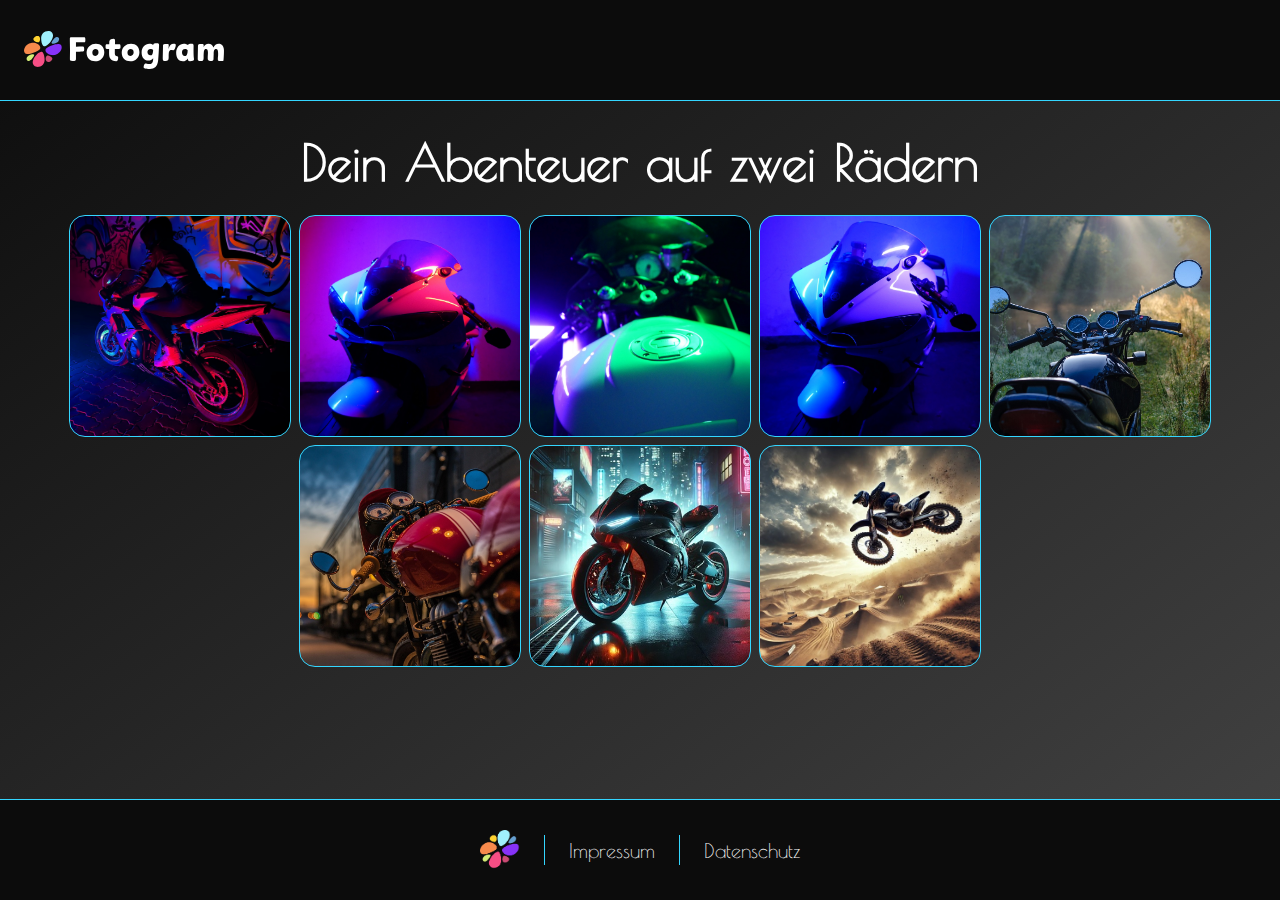
<file: index.html>
<!DOCTYPE html>
<html lang="en">
<head>
    <link rel="icon" type="image/png" href="./img/favicon.png">
    <meta charset="UTF-8">
    <meta name="viewport" content="width=device-width, initial-scale=1.0">
    <link rel="stylesheet" href="./style.css">
    <script src="script.js"></script>
   

    <title>Fotogram</title>
</head>

<body onload="renderImages()">
    <div class="first_div">
        <header>
            <div class="div_header">
                <img class="img_logo" src="./img/Fotogram_Logo.svg" alt="Logo Fotogram">
            </div>
        </header>
    
        <section id="section">
                <h1>Dein Abenteuer auf zwei Rädern</h1>
                <div id="content"></div>
                <div id="overlay" class="div_overlay d_none">
                </div>
        </section>
    
        <footer>
            <img class="logo_footer" src="./img/favicon.png" alt="">
            <div class="footer_separator"></div>
            <a href="impressum.html" target="_blank">Impressum</a>
            <div class="footer_separator"></div>
            <a href="datenschutz.html" target="_blank">Datenschutz</a>
        </footer>
    </div>
    
</body>
</html>
</file>
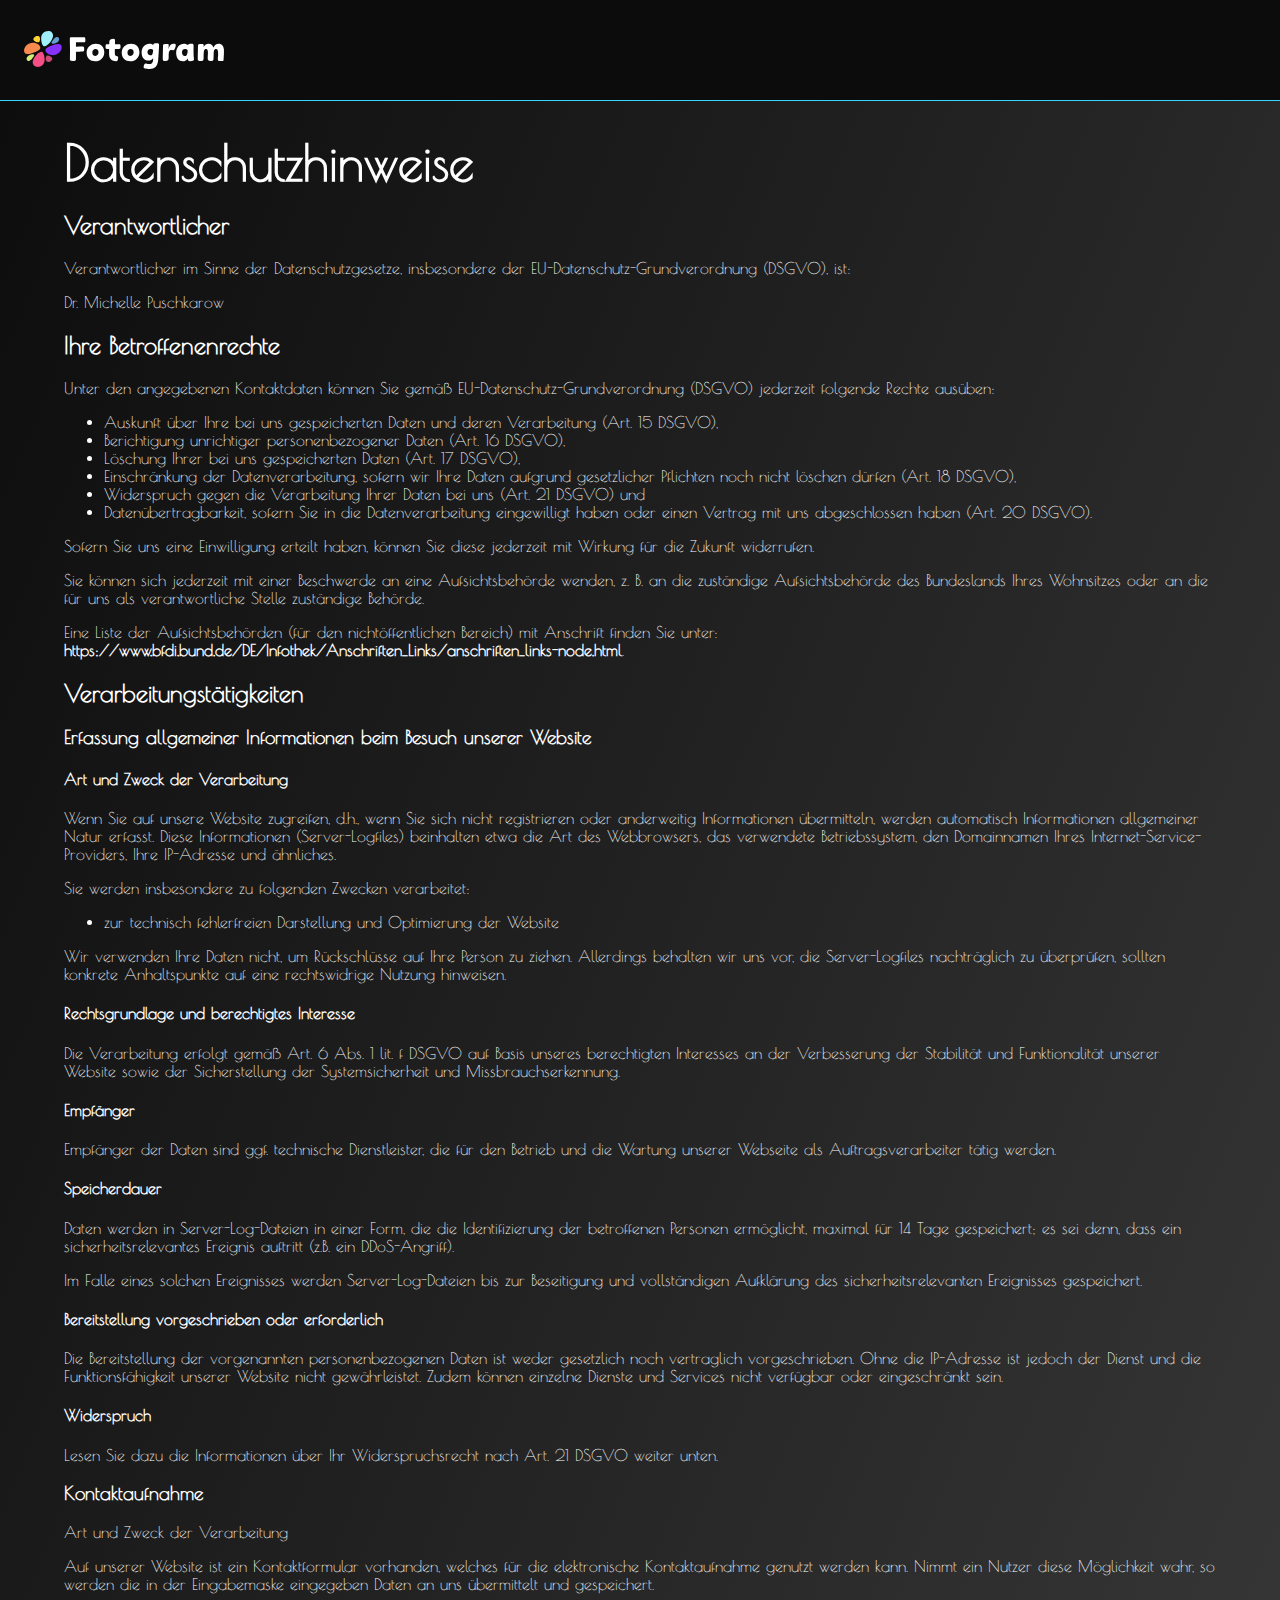
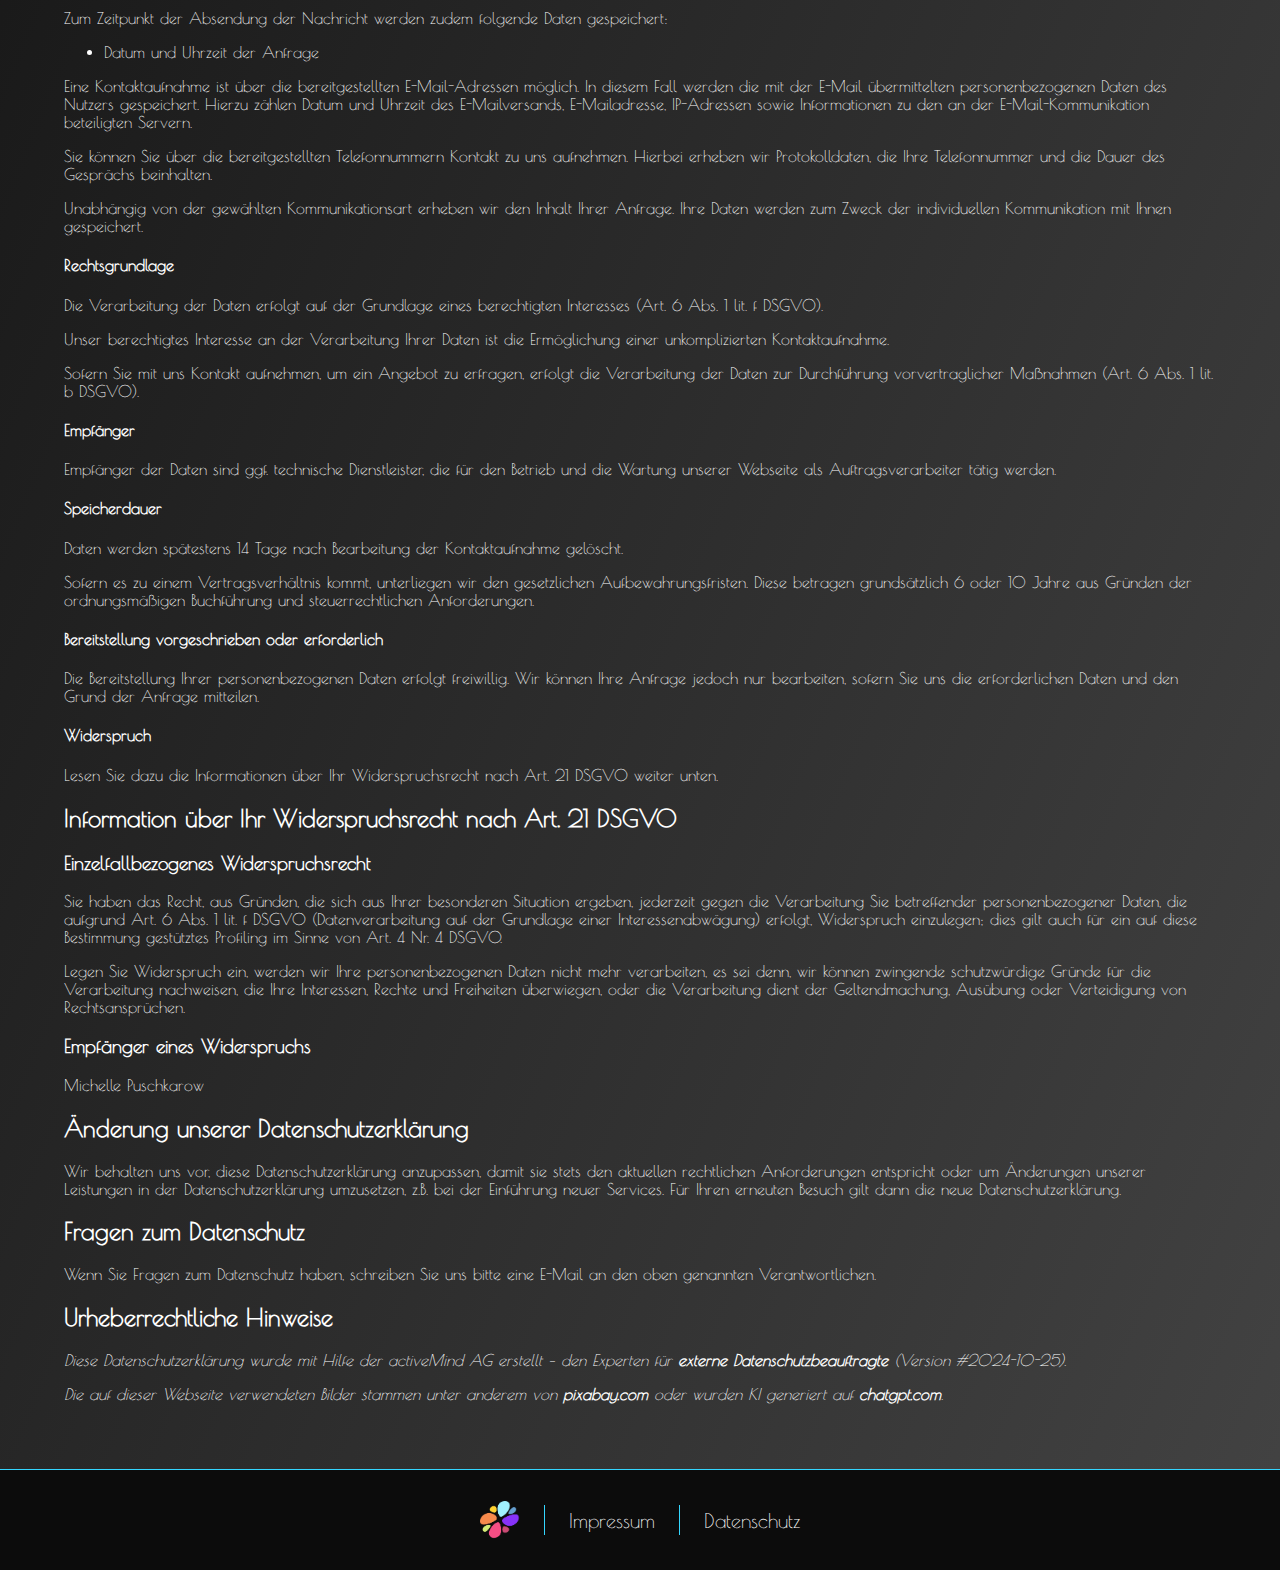
<file: datenschutz.html>
<!DOCTYPE html>
<html lang="en">
<head>
    <link rel="icon" type="image/png" href="./img/favicon.png">
    <meta charset="UTF-8">
    <meta name="viewport" content="width=device-width, initial-scale=1.0">
    <link rel="stylesheet" href="./style.css">
    <script src="script.js"></script>
   

    <title>Fotogram Datenschutz</title>
</head>

<body>
    <div class="first_div">
        <header>
            <div class="div_header">
                <img class="img_logo" src="./img/Fotogram_Logo.svg" alt="Logo Fotogram">
            </div>
        </header>
            <div class="content_add_pages">
                <h1>Datenschutzhinweise</h1>
                <h2>Verantwortlicher</h2>
                
                <p>Verantwortlicher im Sinne der Datenschutzgesetze, insbesondere der EU-Datenschutz-Grundverordnung (DSGVO), ist:</p>
                <p>Dr. Michelle Puschkarow</p>

                <h2>Ihre Betroffenenrechte</h2>
                <p>Unter den angegebenen Kontaktdaten können Sie gemäß EU-Datenschutz-Grundverordnung (DSGVO) jederzeit folgende Rechte ausüben:</p>
                <ul>
                <li>Auskunft über Ihre bei uns gespeicherten Daten und deren Verarbeitung (Art. 15 DSGVO),</li>
                <li>Berichtigung unrichtiger personenbezogener Daten (Art. 16 DSGVO),</li>
                <li>Löschung Ihrer bei uns gespeicherten Daten (Art. 17 DSGVO),</li>
                <li>Einschränkung der Datenverarbeitung, sofern wir Ihre Daten aufgrund gesetzlicher Pflichten noch nicht löschen dürfen (Art. 18 DSGVO),</li>
                <li>Widerspruch gegen die Verarbeitung Ihrer Daten bei uns (Art. 21 DSGVO) und</li>
                <li>Datenübertragbarkeit, sofern Sie in die Datenverarbeitung eingewilligt haben oder einen Vertrag mit uns abgeschlossen haben (Art. 20 DSGVO).</li>
                </ul>
                <p>Sofern Sie uns eine Einwilligung erteilt haben, können Sie diese jederzeit mit Wirkung für die Zukunft widerrufen.</p>
                <p>Sie können sich jederzeit mit einer Beschwerde an eine Aufsichtsbehörde wenden, z. B. an die zuständige Aufsichtsbehörde des Bundeslands Ihres Wohnsitzes oder an die für uns als verantwortliche Stelle zuständige Behörde.</p>
                <p>Eine Liste der Aufsichtsbehörden (für den nichtöffentlichen Bereich) mit Anschrift finden Sie unter: <a class="content_links" href="https://www.bfdi.bund.de/DE/Infothek/Anschriften_Links/anschriften_links-node.html">https://www.bfdi.bund.de/DE/Infothek/Anschriften_Links/anschriften_links-node.html</a>.</p>

                <h2>Verarbeitungstätigkeiten</h2>
                <h3>Erfassung allgemeiner Informationen beim Besuch unserer Website</h3>

                <h4>Art und Zweck der Verarbeitung</h4>
                <p>Wenn Sie auf unsere Website zugreifen, d.h., wenn Sie sich nicht registrieren oder anderweitig Informationen übermitteln, werden automatisch Informationen allgemeiner Natur erfasst. Diese Informationen (Server-Logfiles) beinhalten etwa die Art des Webbrowsers, das verwendete Betriebssystem, den Domainnamen Ihres Internet-Service-Providers, Ihre IP-Adresse und ähnliches.</p>
                <p>Sie werden insbesondere zu folgenden Zwecken verarbeitet:</p>
                <ul>
                <li>zur technisch fehlerfreien Darstellung und Optimierung der Website</li>
                </ul>
                <p>Wir verwenden Ihre Daten nicht, um Rückschlüsse auf Ihre Person zu ziehen. Allerdings behalten wir uns vor, die Server-Logfiles nachträglich zu überprüfen, sollten konkrete Anhaltspunkte auf eine rechtswidrige Nutzung hinweisen.</p>

                <h4>Rechtsgrundlage und berechtigtes Interesse</h4>
                <p>Die Verarbeitung erfolgt gemäß Art. 6 Abs. 1 lit. f DSGVO auf Basis unseres berechtigten Interesses an der Verbesserung der Stabilität und Funktionalität unserer Website sowie der Sicherstellung der Systemsicherheit und Missbrauchserkennung.</p>

                <h4>Empfänger</h4>
                <p>Empfänger der Daten sind ggf. technische Dienstleister, die für den Betrieb und die Wartung unserer Webseite als Auftragsverarbeiter tätig werden.</p>

                <h4>Speicherdauer</h4>
                <p>Daten werden in Server-Log-Dateien in einer Form, die die Identifizierung der betroffenen Personen ermöglicht, maximal für 14 Tage gespeichert; es sei denn, dass ein sicherheitsrelevantes Ereignis auftritt (z.B. ein DDoS-Angriff).</p>
                <p>Im Falle eines solchen Ereignisses werden Server-Log-Dateien bis zur Beseitigung und vollständigen Aufklärung des sicherheitsrelevanten Ereignisses gespeichert.</p>

                <h4>Bereitstellung vorgeschrieben oder erforderlich</h4>
                <p>Die Bereitstellung der vorgenannten personenbezogenen Daten ist weder gesetzlich noch vertraglich vorgeschrieben. Ohne die IP-Adresse ist jedoch der Dienst und die Funktionsfähigkeit unserer Website nicht gewährleistet. Zudem können einzelne Dienste und Services nicht verfügbar oder eingeschränkt sein.</p>

                <h4>Widerspruch</h4>
                <p>Lesen Sie dazu die Informationen über Ihr Widerspruchsrecht nach Art. 21 DSGVO weiter unten.</p>
                <h3>Kontaktaufnahme</h3>
                <p>Art und Zweck der Verarbeitung</p>
                <p>Auf unserer Website ist ein Kontaktformular vorhanden, welches für die elektronische Kontaktaufnahme genutzt werden kann. Nimmt ein Nutzer diese Möglichkeit wahr, so werden die in der Eingabemaske eingegeben Daten an uns übermittelt und gespeichert.</p>
                <p>Zum Zeitpunkt der Absendung der Nachricht werden zudem folgende Daten gespeichert:</p>
                <ul>
                <li>Datum und Uhrzeit der Anfrage</li>
                </ul>
                <p>Eine Kontaktaufnahme ist über die bereitgestellten E-Mail-Adressen möglich. In diesem Fall werden die mit der E-Mail übermittelten personenbezogenen Daten des Nutzers gespeichert. Hierzu zählen Datum und Uhrzeit des E-Mailversands, E-Mailadresse, IP-Adressen sowie Informationen zu den an der E-Mail-Kommunikation beteiligten Servern.</p>
                <p>Sie können Sie über die bereitgestellten Telefonnummern Kontakt zu uns aufnehmen. Hierbei erheben wir Protokolldaten, die Ihre Telefonnummer und die Dauer des Gesprächs beinhalten.</p>
                <p>Unabhängig von der gewählten Kommunikationsart erheben wir den Inhalt Ihrer Anfrage. Ihre Daten werden zum Zweck der individuellen Kommunikation mit Ihnen gespeichert.</p>

                <h4>Rechtsgrundlage</h4>
                <p>Die Verarbeitung der Daten erfolgt auf der Grundlage eines berechtigten Interesses (Art. 6 Abs. 1 lit. f DSGVO).</p>
                <p>Unser berechtigtes Interesse an der Verarbeitung Ihrer Daten ist die Ermöglichung einer unkomplizierten Kontaktaufnahme.</p>
                <p>Sofern Sie mit uns Kontakt aufnehmen, um ein Angebot zu erfragen, erfolgt die Verarbeitung der Daten zur Durchführung vorvertraglicher Maßnahmen (Art. 6 Abs. 1 lit. b DSGVO).</p>

                <h4>Empfänger</h4>
                <p>Empfänger der Daten sind ggf. technische Dienstleister, die für den Betrieb und die Wartung unserer Webseite als Auftragsverarbeiter tätig werden.</p>

                <h4>Speicherdauer</h4>
                <p>Daten werden spätestens 14 Tage nach Bearbeitung der Kontaktaufnahme gelöscht.</p>
                <p>Sofern es zu einem Vertragsverhältnis kommt, unterliegen wir den gesetzlichen Aufbewahrungsfristen. Diese betragen grundsätzlich 6 oder 10 Jahre aus Gründen der ordnungsmäßigen Buchführung und steuerrechtlichen Anforderungen.</p>

                <h4>Bereitstellung vorgeschrieben oder erforderlich</h4>
                <p>Die Bereitstellung Ihrer personenbezogenen Daten erfolgt freiwillig. Wir können Ihre Anfrage jedoch nur bearbeiten, sofern Sie uns die erforderlichen Daten und den Grund der Anfrage mitteilen.</p>
                
                <h4>Widerspruch</h4>
                <p>Lesen Sie dazu die Informationen über Ihr Widerspruchsrecht nach Art. 21 DSGVO weiter unten.</p>
                <h2>Information über Ihr Widerspruchsrecht nach Art. 21 DSGVO</h2>
                <h3>Einzelfallbezogenes Widerspruchsrecht</h3>
                <p>Sie haben das Recht, aus Gründen, die sich aus Ihrer besonderen Situation ergeben, jederzeit gegen die Verarbeitung Sie betreffender personenbezogener Daten, die aufgrund Art. 6 Abs. 1 lit. f DSGVO (Datenverarbeitung auf der Grundlage einer Interessenabwägung) erfolgt, Widerspruch einzulegen; dies gilt auch für ein auf diese Bestimmung gestütztes Profiling im Sinne von Art. 4 Nr. 4 DSGVO.</p>
                <p>Legen Sie Widerspruch ein, werden wir Ihre personenbezogenen Daten nicht mehr verarbeiten, es sei denn, wir können zwingende schutzwürdige Gründe für die Verarbeitung nachweisen, die Ihre Interessen, Rechte und Freiheiten überwiegen, oder die Verarbeitung dient der Geltendmachung, Ausübung oder Verteidigung von Rechtsansprüchen.</p>
                <h3>Empfänger eines Widerspruchs</h3>
                <p class='generator_user_input'>Michelle Puschkarow</p>
                <h2>Änderung unserer Datenschutzerklärung</h2>
                <p>Wir behalten uns vor, diese Datenschutzerklärung anzupassen, damit sie stets den aktuellen rechtlichen Anforderungen entspricht oder um Änderungen unserer Leistungen in der Datenschutzerklärung umzusetzen, z.B. bei der Einführung neuer Services. Für Ihren erneuten Besuch gilt dann die neue Datenschutzerklärung.</p>
                <h2>Fragen zum Datenschutz</h2>
                <p>Wenn Sie Fragen zum Datenschutz haben, schreiben Sie uns bitte eine E-Mail an den oben genannten Verantwortlichen.</p>
                <h2>Urheberrechtliche Hinweise</h2>
                <p><em>Diese Datenschutzerklärung wurde mit Hilfe der activeMind AG erstellt – den Experten für <a class="content_links" href="https://www.activemind.de/datenschutz/datenschutzbeauftragter/" target="_blank" rel="noopener dofollow">externe Datenschutzbeauftragte</a> (Version #2024-10-25).</em></p>
                <p><em>Die auf dieser Webseite verwendeten Bilder stammen unter anderem von <a class="content_links" href="https://pixabay.com/de/" target="_blank" rel="noopener dofollow">pixabay.com</a> oder wurden KI generiert auf <a class="content_links" href="https://chatgpt.com/" target="_blank" rel="noopener dofollow">chatgpt.com</a>.</em></p>
          </div>
            <footer>
                <img class="logo_footer" src="./img/favicon.png" alt="">
                <div class="footer_separator"></div>
                <a href="impressum.html" target="_blank">Impressum</a>
                <div class="footer_separator"></div>
                <a href="datenschutz.html" target="_blank">Datenschutz</a>
            </footer>
    </div>
   
</body>
</html>
</file>
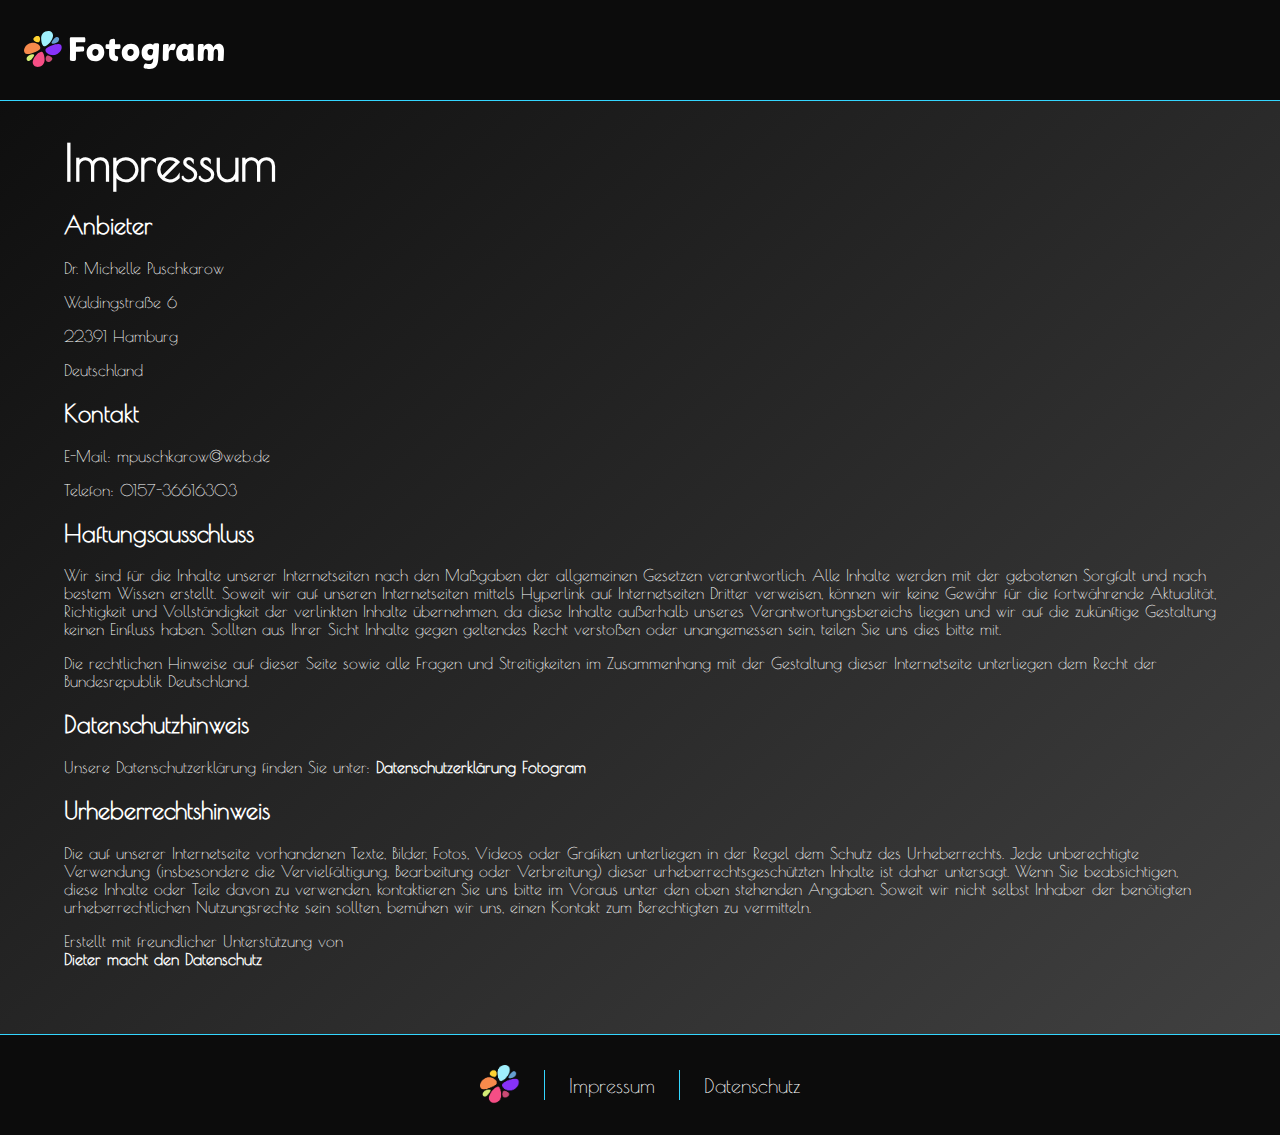
<file: impressum.html>
<!DOCTYPE html>
<html lang="en">
<head>
    <link rel="icon" type="image/png" href="./img/favicon.png">
    <meta charset="UTF-8">
    <meta name="viewport" content="width=device-width, initial-scale=1.0">
    <link rel="stylesheet" href="./style.css">
    <script src="script.js"></script>
   

    <title>Fotogram Impressum</title>
</head>

<body>
    <div class="first_div">
        <header>
            <div class="div_header">
                <img class="img_logo" src="./img/Fotogram_Logo.svg" alt="Logo Fotogram">
            </div>
        </header>
        
        <div class="content_add_pages">
            
            <h1>Impressum</h1>
            <h2><span>Anbieter</span></h2>
            <p>Dr. Michelle Puschkarow</p>
            <p>Waldingstraße 6
               <p>22391 Hamburg</p>
                <p>Deutschland</p>
            </p>
           
            <h2><span>Kontakt</span></h2>
            <p>E-Mail: mpuschkarow@web.de</p>
            <p>Telefon: 0157-36616303</p>
            
            <h2><span>Haftungsausschluss</span></h2>
            <p>Wir sind für die Inhalte unserer Internetseiten nach den Maßgaben der allgemeinen Gesetzen verantwortlich.
              Alle Inhalte werden mit der gebotenen Sorgfalt und nach bestem Wissen erstellt. 
              Soweit wir auf unseren Internetseiten mittels Hyperlink auf Internetseiten Dritter verweisen, können wir keine Gewähr für die fortwährende Aktualität, Richtigkeit und Vollständigkeit der verlinkten Inhalte übernehmen, da diese Inhalte außerhalb unseres Verantwortungsbereichs liegen und wir auf die zukünftige Gestaltung keinen Einfluss haben. 
              Sollten aus Ihrer Sicht Inhalte gegen geltendes Recht verstoßen oder unangemessen sein, teilen Sie uns dies bitte mit.</p>
            <p>Die rechtlichen Hinweise auf dieser Seite sowie alle Fragen und Streitigkeiten im Zusammenhang mit der Gestaltung dieser Internetseite unterliegen dem Recht der Bundesrepublik Deutschland.</p>
            
            <h2><span>Datenschutzhinweis</span></h2>
            <p>Unsere Datenschutzerklärung finden Sie unter: <a class="content_links" href="datenschutz.html" target="_blank">Datenschutzerklärung Fotogram</a></p>
            
            <h2><span>Urheberrechtshinweis</span></h2>
            <p>Die auf unserer Internetseite vorhandenen Texte, Bilder, Fotos, Videos oder Grafiken unterliegen in der Regel dem Schutz des Urheberrechts. 
              Jede unberechtigte Verwendung (insbesondere die Vervielfältigung, Bearbeitung oder Verbreitung) dieser urheberrechtsgeschützten Inhalte ist daher untersagt. 
              Wenn Sie beabsichtigen, diese Inhalte oder Teile davon zu verwenden, kontaktieren Sie uns bitte im Voraus unter den oben stehenden Angaben. 
              Soweit wir nicht selbst Inhaber der benötigten urheberrechtlichen Nutzungsrechte sein sollten, bemühen wir uns, einen Kontakt zum Berechtigten zu vermitteln.</p>
              
            <p>Erstellt mit freundlicher Unterstützung von <a class="content_links" href="https://www.dieter-datenschutz.de/" target="_blank"><br>Dieter macht den Datenschutz</a></p> 
        </div>

        <footer>
            <img class="logo_footer" src="./img/favicon.png" alt="">
            <div class="footer_separator"></div>
            <a href="impressum.html" target="_blank">Impressum</a>
            <div class="footer_separator"></div>
            <a href="datenschutz.html" target="_blank">Datenschutz</a>
        </footer>
 </div>
    
</body>
</html>
</file>
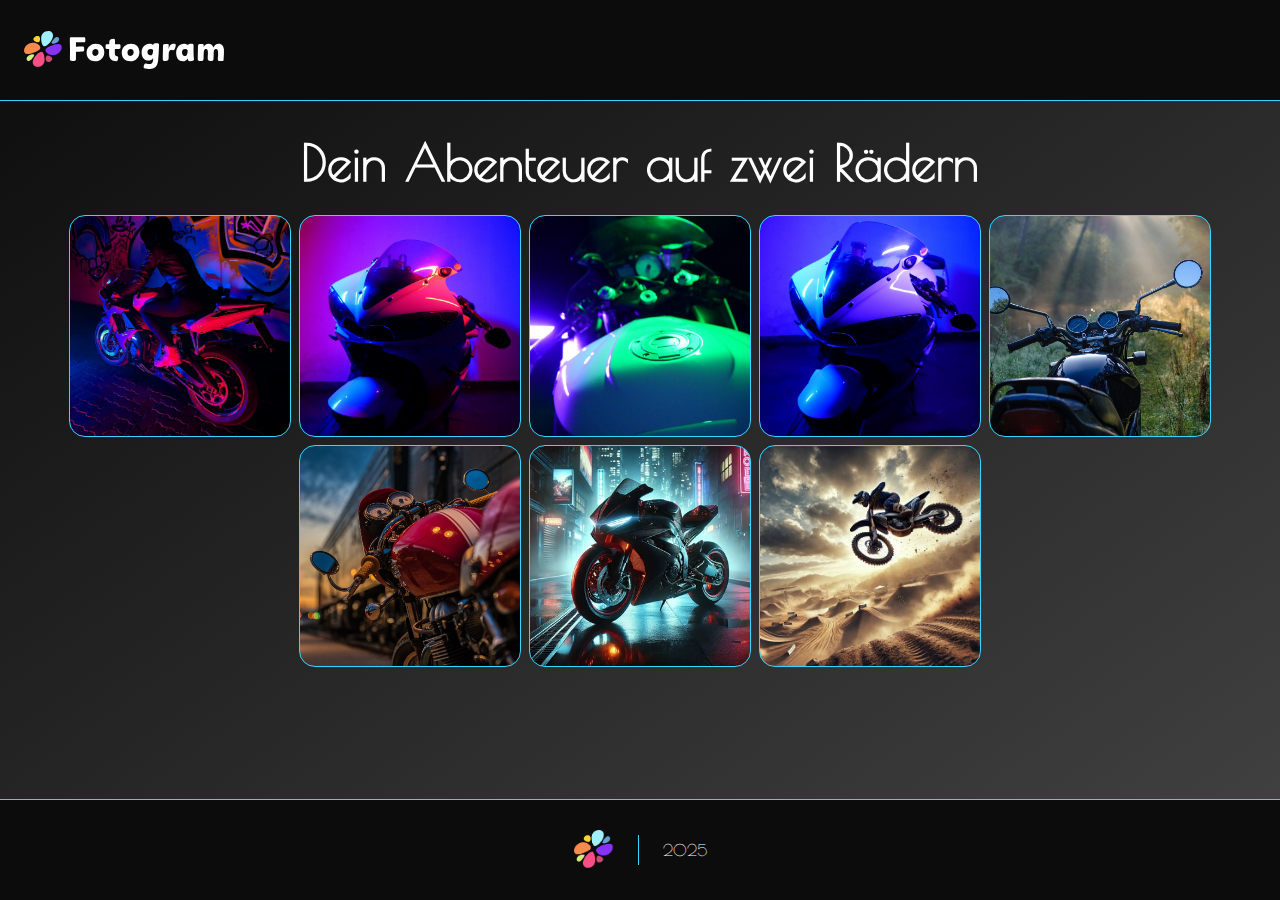
<file: index_abgabe.html>
<!DOCTYPE html>
<html lang="en">
<head>
    <link rel="icon" type="image/png" href="./img/favicon.png">
    <meta charset="UTF-8">
    <meta name="viewport" content="width=device-width, initial-scale=1.0">
    <link rel="stylesheet" href="./style.css">
    <script src="script.js"></script>
   

    <title>Fotogram</title>
</head>

<body onload="renderImages()">
    <div class="first_div">
        <header>
            <div class="div_header">
                <img class="img_logo" src="./img/Fotogram_Logo.svg" alt="Logo Fotogram">
            </div>
            
        </header>
    
        <section id="section">
                <h1>Dein Abenteuer auf zwei Rädern</h1>
                <div id="content"></div>
                <div id="overlay" class="div_overlay d_none">
                </div>
        </section>
    
        <footer>
            <img class="logo_footer" src="./img/favicon.png" alt="">
            <div class="footer_separator"></div>
            <span>2025</span>
        </footer>
    </div>
    
</body>
</html>
</file>
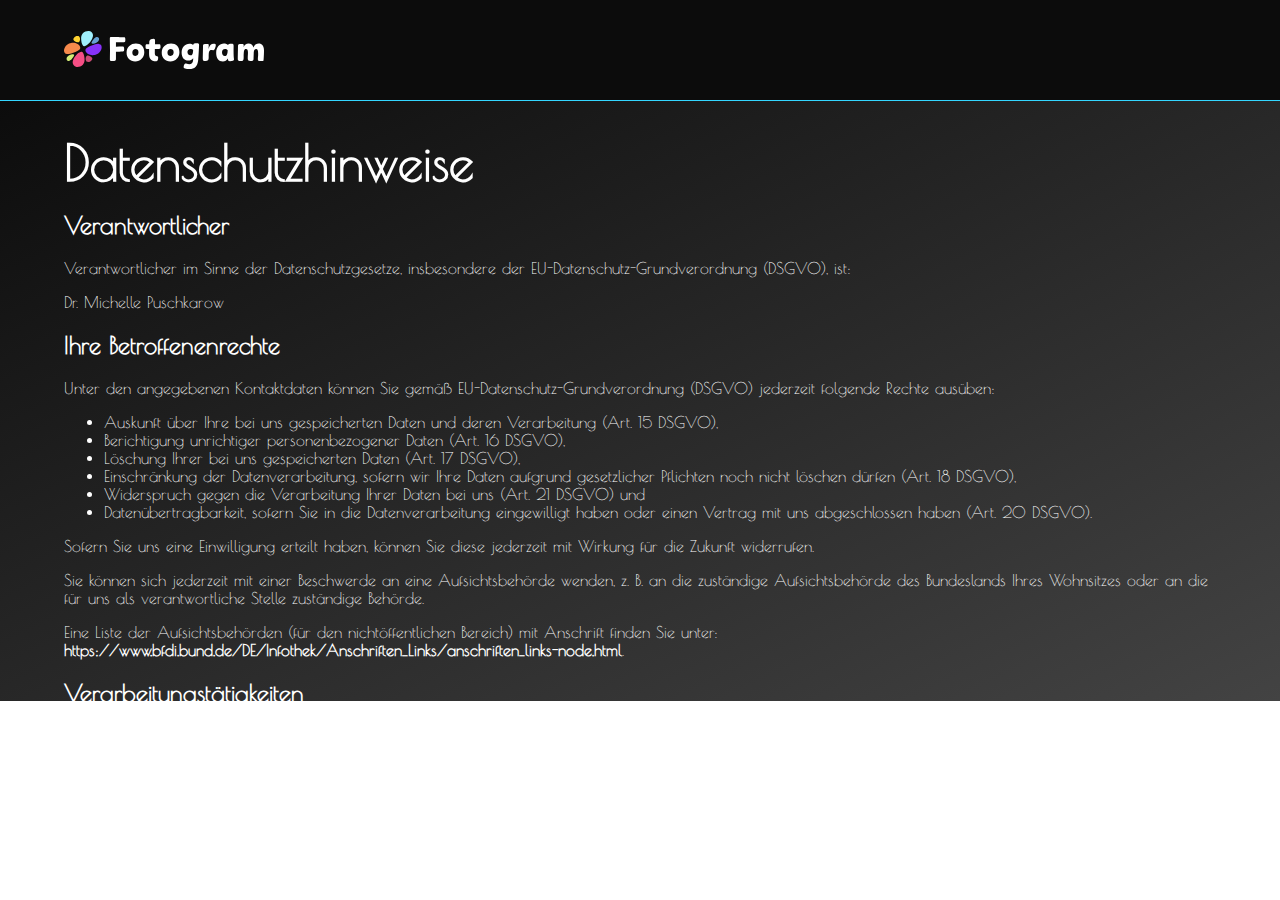
<file: test_overflow/datenschutz.html>
<!DOCTYPE html>
<html lang="en">
<head>
    <link rel="icon" type="image/png" href="./img/favicon.png">
    <meta charset="UTF-8">
    <meta name="viewport" content="width=device-width, initial-scale=1.0">
    <link rel="stylesheet" href="./style_overflow.css">
    <script src="script_overflow.js"></script>
   

    <title>Fotogram Datenschutz</title>
</head>

<body>
    <header>
        <img class="img_logo" src="./img/Fotogram_Logo.svg" alt="Logo Fotogram">
    </header>
    <div class="outer_div">
        
     
            <div class="content_add_pages">
                <div>
                    <h1>Datenschutzhinweise</h1>
                    <h2>Verantwortlicher</h2>
                    
                    <p>Verantwortlicher im Sinne der Datenschutzgesetze, insbesondere der EU-Datenschutz-Grundverordnung (DSGVO), ist:</p>
                    <p class='generator_user_input'>Dr. Michelle Puschkarow</p>
    
                    <h2>Ihre Betroffenenrechte</h2>
                    <p>Unter den angegebenen Kontaktdaten können Sie gemäß EU-Datenschutz-Grundverordnung (DSGVO) jederzeit folgende Rechte ausüben:</p>
                    <ul>
                    <li>Auskunft über Ihre bei uns gespeicherten Daten und deren Verarbeitung (Art. 15 DSGVO),</li>
                    <li>Berichtigung unrichtiger personenbezogener Daten (Art. 16 DSGVO),</li>
                    <li>Löschung Ihrer bei uns gespeicherten Daten (Art. 17 DSGVO),</li>
                    <li>Einschränkung der Datenverarbeitung, sofern wir Ihre Daten aufgrund gesetzlicher Pflichten noch nicht löschen dürfen (Art. 18 DSGVO),</li>
                    <li>Widerspruch gegen die Verarbeitung Ihrer Daten bei uns (Art. 21 DSGVO) und</li>
                    <li>Datenübertragbarkeit, sofern Sie in die Datenverarbeitung eingewilligt haben oder einen Vertrag mit uns abgeschlossen haben (Art. 20 DSGVO).</li>
                    </ul>
                    <p>Sofern Sie uns eine Einwilligung erteilt haben, können Sie diese jederzeit mit Wirkung für die Zukunft widerrufen.</p>
                    <p>Sie können sich jederzeit mit einer Beschwerde an eine Aufsichtsbehörde wenden, z. B. an die zuständige Aufsichtsbehörde des Bundeslands Ihres Wohnsitzes oder an die für uns als verantwortliche Stelle zuständige Behörde.</p>
                    <p>Eine Liste der Aufsichtsbehörden (für den nichtöffentlichen Bereich) mit Anschrift finden Sie unter: <a class="content_links" href="https://www.bfdi.bund.de/DE/Infothek/Anschriften_Links/anschriften_links-node.html">https://www.bfdi.bund.de/DE/Infothek/Anschriften_Links/anschriften_links-node.html</a>.</p>
    
                    <h2>Verarbeitungstätigkeiten</h2>
                    <h3>Erfassung allgemeiner Informationen beim Besuch unserer Website</h3>
    
                    <h4>Art und Zweck der Verarbeitung</h4>
                    <p>Wenn Sie auf unsere Website zugreifen, d.h., wenn Sie sich nicht registrieren oder anderweitig Informationen übermitteln, werden automatisch Informationen allgemeiner Natur erfasst. Diese Informationen (Server-Logfiles) beinhalten etwa die Art des Webbrowsers, das verwendete Betriebssystem, den Domainnamen Ihres Internet-Service-Providers, Ihre IP-Adresse und ähnliches.</p>
                    <p>Sie werden insbesondere zu folgenden Zwecken verarbeitet:</p>
                    <ul>
                    <li>zur technisch fehlerfreien Darstellung und Optimierung der Website</li>
                    </ul>
                    <p>Wir verwenden Ihre Daten nicht, um Rückschlüsse auf Ihre Person zu ziehen. Allerdings behalten wir uns vor, die Server-Logfiles nachträglich zu überprüfen, sollten konkrete Anhaltspunkte auf eine rechtswidrige Nutzung hinweisen.</p>
    
                    <h4>Rechtsgrundlage und berechtigtes Interesse</h4>
                    <p>Die Verarbeitung erfolgt gemäß Art. 6 Abs. 1 lit. f DSGVO auf Basis unseres berechtigten Interesses an der Verbesserung der Stabilität und Funktionalität unserer Website sowie der Sicherstellung der Systemsicherheit und Missbrauchserkennung.</p>
    
                    <h4>Empfänger</h4>
                    <p>Empfänger der Daten sind ggf. technische Dienstleister, die für den Betrieb und die Wartung unserer Webseite als Auftragsverarbeiter tätig werden.</p>
    
                    <h4>Speicherdauer</h4>
                    <p>Daten werden in Server-Log-Dateien in einer Form, die die Identifizierung der betroffenen Personen ermöglicht, maximal für 14 Tage gespeichert; es sei denn, dass ein sicherheitsrelevantes Ereignis auftritt (z.B. ein DDoS-Angriff).</p>
                    <p>Im Falle eines solchen Ereignisses werden Server-Log-Dateien bis zur Beseitigung und vollständigen Aufklärung des sicherheitsrelevanten Ereignisses gespeichert.</p>
    
                    <h4>Bereitstellung vorgeschrieben oder erforderlich</h4>
                    <p>Die Bereitstellung der vorgenannten personenbezogenen Daten ist weder gesetzlich noch vertraglich vorgeschrieben. Ohne die IP-Adresse ist jedoch der Dienst und die Funktionsfähigkeit unserer Website nicht gewährleistet. Zudem können einzelne Dienste und Services nicht verfügbar oder eingeschränkt sein.</p>
    
                    <h4>Widerspruch</h4>
                    <p>Lesen Sie dazu die Informationen über Ihr Widerspruchsrecht nach Art. 21 DSGVO weiter unten.</p>
                    <h3>Kontaktaufnahme</h3>
                    <p>Art und Zweck der Verarbeitung</p>
                    <p>Auf unserer Website ist ein Kontaktformular vorhanden, welches für die elektronische Kontaktaufnahme genutzt werden kann. Nimmt ein Nutzer diese Möglichkeit wahr, so werden die in der Eingabemaske eingegeben Daten an uns übermittelt und gespeichert.</p>
                    <p>Zum Zeitpunkt der Absendung der Nachricht werden zudem folgende Daten gespeichert:</p>
                    <ul>
                    <li>Datum und Uhrzeit der Anfrage</li>
                    </ul>
                    <p>Eine Kontaktaufnahme ist über die bereitgestellten E-Mail-Adressen möglich. In diesem Fall werden die mit der E-Mail übermittelten personenbezogenen Daten des Nutzers gespeichert. Hierzu zählen Datum und Uhrzeit des E-Mailversands, E-Mailadresse, IP-Adressen sowie Informationen zu den an der E-Mail-Kommunikation beteiligten Servern.</p>
                    <p>Sie können Sie über die bereitgestellten Telefonnummern Kontakt zu uns aufnehmen. Hierbei erheben wir Protokolldaten, die Ihre Telefonnummer und die Dauer des Gesprächs beinhalten.</p>
                    <p>Unabhängig von der gewählten Kommunikationsart erheben wir den Inhalt Ihrer Anfrage. Ihre Daten werden zum Zweck der individuellen Kommunikation mit Ihnen gespeichert.</p>
    
                    <h4>Rechtsgrundlage</h4>
                    <p>Die Verarbeitung der Daten erfolgt auf der Grundlage eines berechtigten Interesses (Art. 6 Abs. 1 lit. f DSGVO).</p>
                    <p>Unser berechtigtes Interesse an der Verarbeitung Ihrer Daten ist die Ermöglichung einer unkomplizierten Kontaktaufnahme.</p>
                    <p>Sofern Sie mit uns Kontakt aufnehmen, um ein Angebot zu erfragen, erfolgt die Verarbeitung der Daten zur Durchführung vorvertraglicher Maßnahmen (Art. 6 Abs. 1 lit. b DSGVO).</p>
    
                    <h4>Empfänger</h4>
                    <p>Empfänger der Daten sind ggf. technische Dienstleister, die für den Betrieb und die Wartung unserer Webseite als Auftragsverarbeiter tätig werden.</p>
    
                    <h4>Speicherdauer</h4>
                    <p>Daten werden spätestens 14 Tage nach Bearbeitung der Kontaktaufnahme gelöscht.</p>
                    <p>Sofern es zu einem Vertragsverhältnis kommt, unterliegen wir den gesetzlichen Aufbewahrungsfristen. Diese betragen grundsätzlich 6 oder 10 Jahre aus Gründen der ordnungsmäßigen Buchführung und steuerrechtlichen Anforderungen.</p>
    
                    <h4>Bereitstellung vorgeschrieben oder erforderlich</h4>
                    <p>Die Bereitstellung Ihrer personenbezogenen Daten erfolgt freiwillig. Wir können Ihre Anfrage jedoch nur bearbeiten, sofern Sie uns die erforderlichen Daten und den Grund der Anfrage mitteilen.</p>
                    
                    <h4>Widerspruch</h4>
                    <p>Lesen Sie dazu die Informationen über Ihr Widerspruchsrecht nach Art. 21 DSGVO weiter unten.</p>
                    <h2>Information über Ihr Widerspruchsrecht nach Art. 21 DSGVO</h2>
                    <h3>Einzelfallbezogenes Widerspruchsrecht</h3>
                    <p>Sie haben das Recht, aus Gründen, die sich aus Ihrer besonderen Situation ergeben, jederzeit gegen die Verarbeitung Sie betreffender personenbezogener Daten, die aufgrund Art. 6 Abs. 1 lit. f DSGVO (Datenverarbeitung auf der Grundlage einer Interessenabwägung) erfolgt, Widerspruch einzulegen; dies gilt auch für ein auf diese Bestimmung gestütztes Profiling im Sinne von Art. 4 Nr. 4 DSGVO.</p>
                    <p>Legen Sie Widerspruch ein, werden wir Ihre personenbezogenen Daten nicht mehr verarbeiten, es sei denn, wir können zwingende schutzwürdige Gründe für die Verarbeitung nachweisen, die Ihre Interessen, Rechte und Freiheiten überwiegen, oder die Verarbeitung dient der Geltendmachung, Ausübung oder Verteidigung von Rechtsansprüchen.</p>
                    <h3>Empfänger eines Widerspruchs</h3>
                    <p class='generator_user_input'>Michelle Puschkarow</p>
                    <h2>Änderung unserer Datenschutzerklärung</h2>
                    <p>Wir behalten uns vor, diese Datenschutzerklärung anzupassen, damit sie stets den aktuellen rechtlichen Anforderungen entspricht oder um Änderungen unserer Leistungen in der Datenschutzerklärung umzusetzen, z.B. bei der Einführung neuer Services. Für Ihren erneuten Besuch gilt dann die neue Datenschutzerklärung.</p>
                    <h2>Fragen zum Datenschutz</h2>
                    <p>Wenn Sie Fragen zum Datenschutz haben, schreiben Sie uns bitte eine E-Mail an den oben genannten Verantwortlichen.</p>
                    <h2>Urheberrechtliche Hinweise</h2>
                    <p><em>Diese Datenschutzerklärung wurde mit Hilfe der activeMind AG erstellt – den Experten für <a class="content_links" href="https://www.activemind.de/datenschutz/datenschutzbeauftragter/" target="_blank" rel="noopener dofollow">externe Datenschutzbeauftragte</a> (Version #2024-10-25).</em></p>
                    <p><em>Die auf dieser Webseite verwendeten Bilder stammen unter anderem von <a class="content_links" href="https://pixabay.com/de/" target="_blank" rel="noopener dofollow">pixabay.com</a> oder wurden KI generiert auf <a class="content_links" href="https://chatgpt.com/" target="_blank" rel="noopener dofollow">chatgpt.com</a>.</em></p>
              </div>
            </div>  
       
    
            <footer>
                <img class="logo_footer" src="./img/favicon.png" alt="">
                <div class="footer_separator"></div>
                <a href="impressum.html" target="blank">Impressum</a>
                <div class="footer_separator"></div>
                <a href="datenschutz.html" target="">Datenschutz</a>
            </footer>
    </div>
   
</body>
</html>
</file>
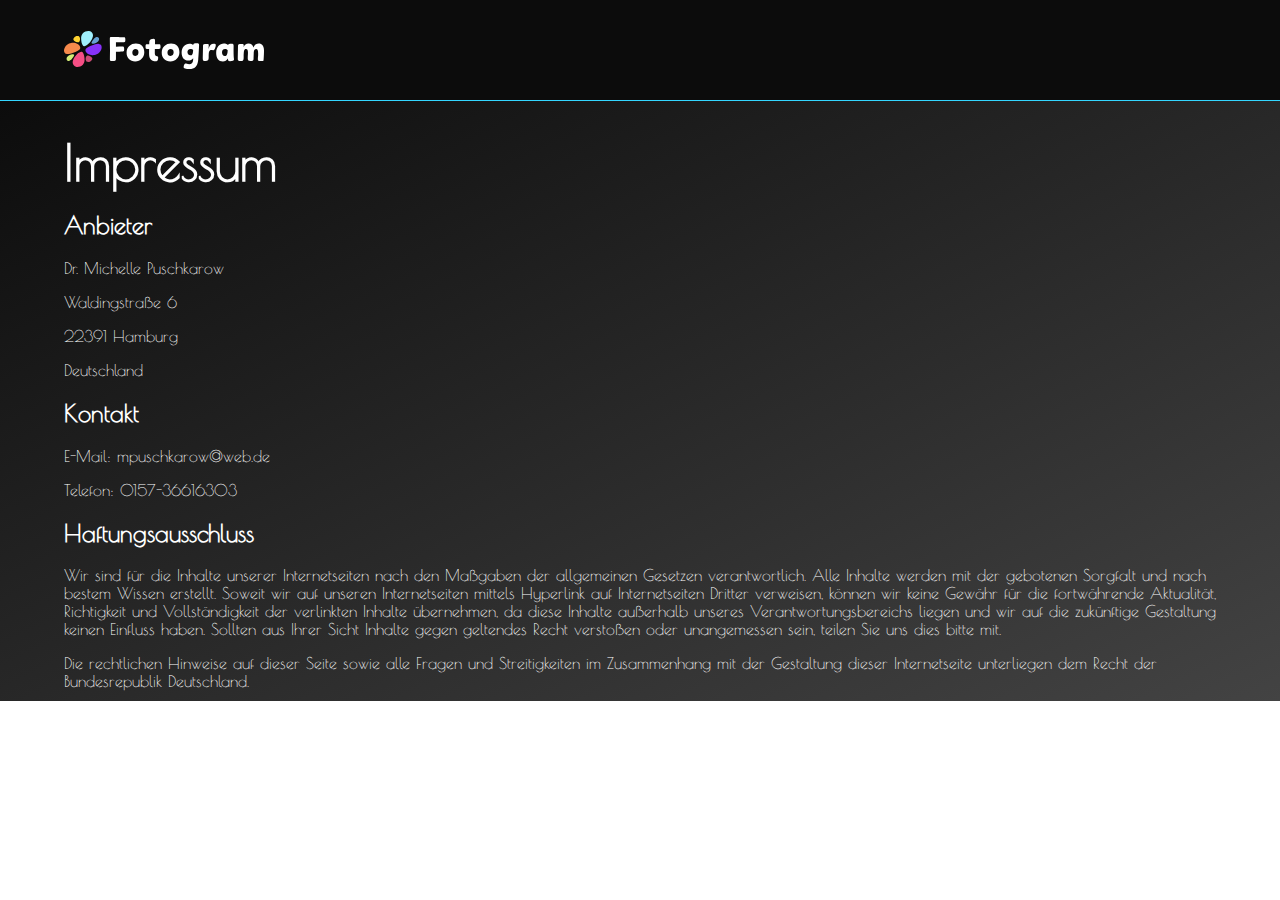
<file: test_overflow/impressum.html>
<!DOCTYPE html>
<html lang="en">
<head>
    <link rel="icon" type="image/png" href="./img/favicon.png">
    <meta charset="UTF-8">
    <meta name="viewport" content="width=device-width, initial-scale=1.0">
    <link rel="stylesheet" href="./style_overflow.css">
    <script src="script_overflow.js"></script>
   

    <title>Fotogram Impressum</title>
</head>

<body>
    <header>
        <img class="img_logo" src="./img/Fotogram_Logo.svg" alt="Logo Fotogram">
     </header>

    <div class="outer_div">
        
        <div class="content_add_pages">
            
            <h1>Impressum</h1>
            <h2><span>Anbieter</span></h2>
            <p>Dr. Michelle Puschkarow</p>
            <p>Waldingstraße 6
               <p>22391 Hamburg</p>
                <p>Deutschland</p>
            </p>
           
            <h2><span>Kontakt</span></h2>
            <p>E-Mail: mpuschkarow@web.de</p>
            <p>Telefon: 0157-36616303</p>
            
            <h2><span>Haftungsausschluss</span></h2>
            <p>Wir sind für die Inhalte unserer Internetseiten nach den Maßgaben der allgemeinen Gesetzen verantwortlich.
              Alle Inhalte werden mit der gebotenen Sorgfalt und nach bestem Wissen erstellt. 
              Soweit wir auf unseren Internetseiten mittels Hyperlink auf Internetseiten Dritter verweisen, können wir keine Gewähr für die fortwährende Aktualität, Richtigkeit und Vollständigkeit der verlinkten Inhalte übernehmen, da diese Inhalte außerhalb unseres Verantwortungsbereichs liegen und wir auf die zukünftige Gestaltung keinen Einfluss haben. 
              Sollten aus Ihrer Sicht Inhalte gegen geltendes Recht verstoßen oder unangemessen sein, teilen Sie uns dies bitte mit.</p>
            <p>Die rechtlichen Hinweise auf dieser Seite sowie alle Fragen und Streitigkeiten im Zusammenhang mit der Gestaltung dieser Internetseite unterliegen dem Recht der Bundesrepublik Deutschland.</p>
            
            <h2><span>Datenschutzhinweis</span></h2>
            <p>Unsere Datenschutzerklärung finden Sie unter: <a class="content_links" href="datenschutz.html" target="_blank">Datenschutzerklärung Fotogram</a></p>
            
            <h2><span>Urheberrechtshinweis</span></h2>
            <p>Die auf unserer Internetseite vorhandenen Texte, Bilder, Fotos, Videos oder Grafiken unterliegen in der Regel dem Schutz des Urheberrechts. 
              Jede unberechtigte Verwendung (insbesondere die Vervielfältigung, Bearbeitung oder Verbreitung) dieser urheberrechtsgeschützten Inhalte ist daher untersagt. 
              Wenn Sie beabsichtigen, diese Inhalte oder Teile davon zu verwenden, kontaktieren Sie uns bitte im Voraus unter den oben stehenden Angaben. 
              Soweit wir nicht selbst Inhaber der benötigten urheberrechtlichen Nutzungsrechte sein sollten, bemühen wir uns, einen Kontakt zum Berechtigten zu vermitteln.</p>
              
            <p>Erstellt mit freundlicher Unterstützung von <a class="content_links" href="https://www.dieter-datenschutz.de/" target="_blank"><br>Dieter macht den Datenschutz</a></p> 
        </div>

        <footer>
            <img class="logo_footer" src="./img/favicon.png" alt="">
            <div class="footer_separator"></div>
            <a href="impressum.html" target="blank">Impressum</a>
            <div class="footer_separator"></div>
            <a href="datenschutz.html" target="">Datenschutz</a>
        </footer>
 </div>
    
</body>
</html>
</file>
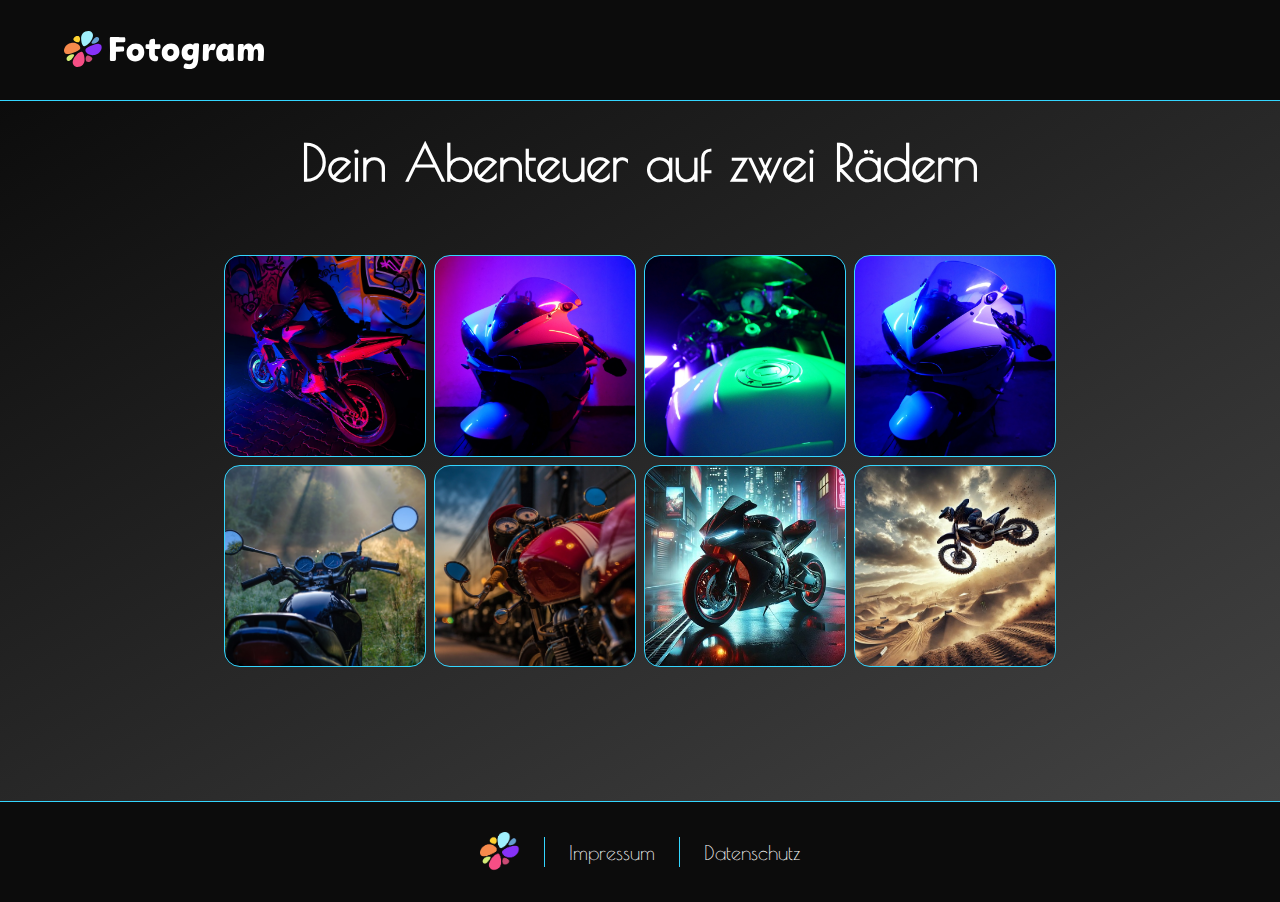
<file: test_overflow/index_overflow.html>
<!DOCTYPE html>
<html lang="en">
<head>
    <link rel="icon" type="image/png" href="./img/favicon.png">
    <meta charset="UTF-8">
    <meta name="viewport" content="width=device-width, initial-scale=1.0">
    <link rel="stylesheet" href="./style_overflow.css">
    <script src="script_overflow.js"></script>
   

    <title>Fotogram</title>
</head>

<body onload="renderImages()">
    
    <header>
        <img class="img_logo" src="./img/Fotogram_Logo.svg" alt="Logo Fotogram">
    </header>

    <section id="section">
            <h1>Dein Abenteuer auf zwei Rädern</h1>
            <div id="content"></div>
            <div id="overlay" class="div_overlay d_none">
            </div>
    </section>

    <footer>
        <img class="logo_footer" src="./img/favicon.png" alt="">
        <div class="footer_separator"></div>
        <a href="impressum.html" target="blank">Impressum</a>
        <div class="footer_separator"></div>
        <a href="datenschutz.html" target="">Datenschutz</a>
    </footer>
</body>
</html>
</file>
<file: style.css>
@font-face {
  font-family: "PoiretOne-Regular";
  src: url("./font/PoiretOne-Regular.ttf") format("truetype");
}

body {
  margin: 0;
  font-family: "PoiretOne-Regular";
  color: white;
  background-image: linear-gradient(to bottom right, rgb(12, 12, 12), rgb(67, 67, 67));
  background-repeat: no-repeat;
  background-color: rgb(12, 12, 12);
}

.first_div{
  min-height: 100vh;
  width: 100%;
  display: flex;
  flex-direction: column;
  align-items: center;
}

h1 {
  font-size: 50px;
  margin-top: 32px;
  margin-bottom: 0;
}

header,
footer,
.div_header {
  height: 100px;
  background-color: rgb(12, 12, 12);
  width: 100%;
}

header{
  display: flex;
  justify-content: center;
}

.div_header{
  max-width: 1920px;
  display: flex;
  align-items: center;
  height: auto;
}

header {
  border-bottom: 1px solid rgb(52, 214, 255);
  display: flex;
}

footer {
  margin-top: auto;
  border-top: 1px solid rgb(52, 214, 255);
}

.img_logo {
  width: 200px;
  padding-left: 24px;
}

section {
  max-width: 1920px;
  width: 100%;
  display: flex;
  align-items: center;
  flex-direction: column;
}

.content_add_pages {
  padding-bottom: 50px;
  flex: 1;
  width: 90%;
  max-width: 1920px;
}

#content {
  width: 90%;
  display: flex;
  flex-wrap: wrap;
  justify-content: center;
  gap: 8px;
  max-width: 1440px;
  padding-top: 24px;
  padding-bottom: 24px;
}

.content_links {
  text-decoration: none;
  color: white;
  font-weight: bold;
  overflow-wrap: break-word;
}

.divImg {
  height: 220px;
  width: 220px;
  background-position: center;
  background-repeat: no-repeat;
  background-size: cover;
  border-radius: 16px;
  border: 1px solid rgb(52, 214, 255);
}

.divImg:hover {
  cursor: pointer;
  filter: brightness(70%);
  scale: 1.05;
}

.div_overlay {
  background-color: rgba(25, 25, 25, 0.8);
  width: 100%;
  max-width: 1920px;
  height: calc(100vh - 203px);
  position: absolute;
  display: flex;
  justify-content: center;
  align-items: center;
}

.div_close_overlay {
  width: 50%;
  height: 85%;
  background-image: linear-gradient(to bottom right, rgb(12, 12, 12), rgb(67, 67, 67));
  background-color: rgb(12, 12, 12);
  border: 1px, solid white;
  border-radius: 10px;
  display: flex;
  flex-direction: column;
  align-items: center;
  padding: 16px;
}

.render_overlay {
  height: 80%;
  width: 80%;
  background-position: center;
  background-repeat: no-repeat;
  background-size: cover;
  border-radius: 16px;
  border: 1px solid rgb(52, 214, 255);
}

.img_overlay {
  width: 80%;
  border-radius: 10px;
  border: 1px solid rgb(52, 214, 255);
}

.btn_div {
  display: flex;
  gap: 32px;
  padding-top: 30px;
}

.div_close_btn {
  width: 95%;
  display: flex;
  align-items: center;
  justify-content: space-between;
}

.btn,
.close_btn {
  background-color: black;
  color: white;
  font-family: "PoiretOne-Regular";
  font-weight: bold;
  border-radius: 10px;
  height: 32px;
  width: 40px;
}

.btn:hover,
.close_btn:hover {
  cursor: pointer;
  background-color: rgb(36, 36, 36);
  border: 1px solid rgb(52, 214, 255);
}

.d_none {
  display: none;
}

footer a {
  font-family: "PoiretOne-Regular";
  color: white;
  text-decoration: none;
  cursor: pointer;
  font-size: 20px;
}

footer {
  display: flex;
  justify-content: center;
  align-items: center;
  gap: 24px;
  color: rgb(255, 255, 255);
}
.logo_footer{
  width: 40px;
}

.footer_separator {
  height: 30%;
  background-color: rgb(52, 214, 255);
  width: 1px;
}

@media (max-width: 1080px) {
  .divImg {
    height: 180px;
    width: 180px;
  }
}

@media (max-width: 840px) {

  .div_close_overlay {
    width: 65%;
    height: 85%;
  }
  .divImg {
    height: 150px;
    width: 150px;
  }
  h1{
    font-size: 40px;
  }
  h2{
    font-size: 24px;
  }
}

@media (max-width: 600px) {
  .btn,
  .close_btn {
    height: 24px;
    width: 32px;
  }
  .divImg {
    height: 130px;
    width: 130px;
  }
  footer,
  header {
    height: 70px;
  }
  .logo_footer{
    width: 30px;
  }
  h1 {
    font-size: 28px;
  }
  h2, 
  h3 {
    font-size: 18px;
  }
  .img_logo {
    width: 120px;
  }
  p,
  li,
  h4,
  span {
    font-size: 12px;
  }
  .div_close_overlay {
    height: 65%;
    width: 80%;
  }
}

@media (max-width: 450px) {
  h1 {
    font-size: 24px;
    margin-bottom: 20px;
  }
  h2 {
    font-size: 18px;
  }
  #content{
    padding:0;
  }
}

@media (max-width: 375px) {
  h1 {
    text-align: center;
    margin-bottom: 20px;
  }
  h2{
    font-size: 16px;
  }
  .div_close_overlay {
    height: 65%;
    width: 85%;
  }
}
</file>
<file: test_overflow/style_overflow.css>
@font-face {
  font-family: "PoiretOne-Regular";
  src: url("./font/PoiretOne-Regular.ttf") format("truetype");
}

body {
  margin: 0;
  font-family: "PoiretOne-Regular";
  color: white;
}

h1 {
  font-size: 50px;
  margin-top: 32px;
  margin-bottom: 0;
}

header,
footer {
  height: 100px;
  background-color: rgb(12, 12, 12);
  max-width: 2560px;
  width: 100%;
}

header {
  border-bottom: 1px solid rgb(52, 214, 255);
  display: flex;
}

footer {
  border-top: 1px solid rgb(52, 214, 255);
}

.img_logo {
  width: 200px;
  padding: 15px 5%;
}

section {
  height: calc(100vh - 200px);
  max-width: 2560px;
  width: 100%;
  background-image: linear-gradient(to bottom right, rgb(12, 12, 12), rgb(67, 67, 67));
  background-color: rgb(12, 12, 12);
  display: flex;
  align-items: center;
  flex-direction: column;
}
.outer_div{
  height: calc(100vh - 300px);
  overflow-x: scroll;
  max-width: 2560px;
  width: 100%;
  background-image: linear-gradient(to bottom right, rgb(12, 12, 12), rgb(67, 67, 67));
  background-color: rgb(12, 12, 12);
  display: flex;
  align-items: center;
  flex-direction: column;
}

.content_add_pages {
  width: 90%;
  padding-bottom: 50px;
}

#content {
  width: 80%;
  display: flex;
  flex-wrap: wrap;
  justify-content: center;
  gap: 8px;
  max-width: 1440px;
  padding: 10% 2%;
  padding-top: 5%;
}

.content_links {
  text-decoration: none;
  color: white;
  font-weight: bold;
}

.divImg {
  height: 200px;
  width: 200px;
  background-position: center;
  background-repeat: no-repeat;
  background-size: cover;
  border-radius: 16px;
  border: 1px solid rgb(52, 214, 255);
}

.divImg:hover {
  cursor: pointer;
  filter: brightness(70%);
  scale: 1.05;
}

.div_overlay {
  background-color: rgba(25, 25, 25, 0.8);
  width: 100%;
  max-width: 1600px;
  height: calc(100vh - 200px);
  position: absolute;
  display: flex;
  justify-content: center;
  align-items: center;
}

.div_close_overlay {
  width: 40%;
  height: 70%;
  background-image: linear-gradient(to bottom right, rgb(12, 12, 12), rgb(67, 67, 67));
  background-color: rgb(12, 12, 12);
  border: 1px, solid white;
  border-radius: 10px;
  display: flex;
  flex-direction: column;
  align-items: center;
  padding: 16px;
}

.render_overlay {
  height: 400px;
  width: 400px;
  background-position: center;
  background-repeat: no-repeat;
  background-size: cover;
  border-radius: 16px;
  border: 1px solid rgb(52, 214, 255);
}

.img_overlay {
  width: 80%;
  border-radius: 10px;
  border: 1px solid rgb(52, 214, 255);
}

.btn_div {
  display: flex;
  gap: 32px;
  padding-top: 30px;
}

.div_close_btn {
  width: 95%;
  display: flex;
  align-items: center;
  justify-content: space-between;
}

.btn,
.close_btn {
  background-color: black;
  color: white;
  font-family: "PoiretOne-Regular";
  font-weight: bold;
  border-radius: 10px;
  height: 32px;
  width: 40px;
}

.btn:hover,
.close_btn:hover {
  cursor: pointer;
  background-color: rgb(36, 36, 36);
  border: 1px solid rgb(52, 214, 255);
}

.d_none {
  display: none;
}

footer a {
  font-family: "PoiretOne-Regular";
  color: white;
  text-decoration: none;
  cursor: pointer;
  font-size: 20px;
}

footer {
  display: flex;
  justify-content: center;
  align-items: center;
  gap: 24px;
  color: rgb(255, 255, 255);
}
.logo_footer{
  width: 40px;
}

.footer_separator {
  height: 30%;
  background-color: rgb(52, 214, 255);
  width: 1px;
}

@media (max-width: 1080px) {
  #content {
    width: 90%;
  }
  .render_overlay {
    height: 300px;
    width: 300px;
  }
}

@media (max-width: 940px) {
  h1 {
    font-size: 48px;
  }
  h2 {
    font-size: 20px;
  }
  .divImg {
    height: 150px;
    width: 150px;
  }
}

@media (max-width: 880px) {
  .render_overlay {
    height: 260px;
    width: 260px;
  }
}

@media (max-width: 770px) {
  .divImg {
    height: 130px;
    width: 130px;
  }
  h1 {
    font-size: 32px;
  }
  h2,
  h3 {
    font-size: 16px;
  }
  .img_logo {
    width: 160px;
  }
  .logo_footer{
    width: 30px;
  }
  p,
  li,
  h4,
  span,
  footer a {
    font-size: 14px;
  }
  .btn,
  .close_btn {
    height: 24px;
    width: 32px;
  }
  .div_close_overlay {
    height: 60%;
  }
  .render_overlay {
    height: 230px;
    width: 230px;
  }
  .div_close_overlay {
    height: 60%;
    width: 45%
  }
}

@media (max-width: 680px) {
  .render_overlay {
    height: 230px;
    width: 230px;
  }
}

@media (max-width: 590px) {
  .divImg {
    height: 100px;
    width: 100px;
  }
  footer,
  header {
    height: 70px;
  }
  .outer_div,
  section{
    height: calc(100vh - 140px);
  }
  h1 {
    font-size: 24px;
  }
  h2, 
  h3 {
    font-size: 14px;
  }
  .h2_overlay {
    padding-right: 10%;
  }
  .img_logo {
    width: 120px;
  }
  p,
  li,
  h4,
  span {
    font-size: 12px;
  }
  .render_overlay {
    height: 180px;
    width: 180px;
  }
  .div_close_overlay {
    height: 50%;
  }
}

@media (max-width: 425px) {
  h1 {
    font-size: 20px;
    margin-bottom: 20px;
  }
  h2 {
    font-size: 12px;
  }
  .render_overlay {
    height: 140px;
    width: 140px;
  }
  .div_close_overlay {
    height: 45%;
  }
}
</file>
